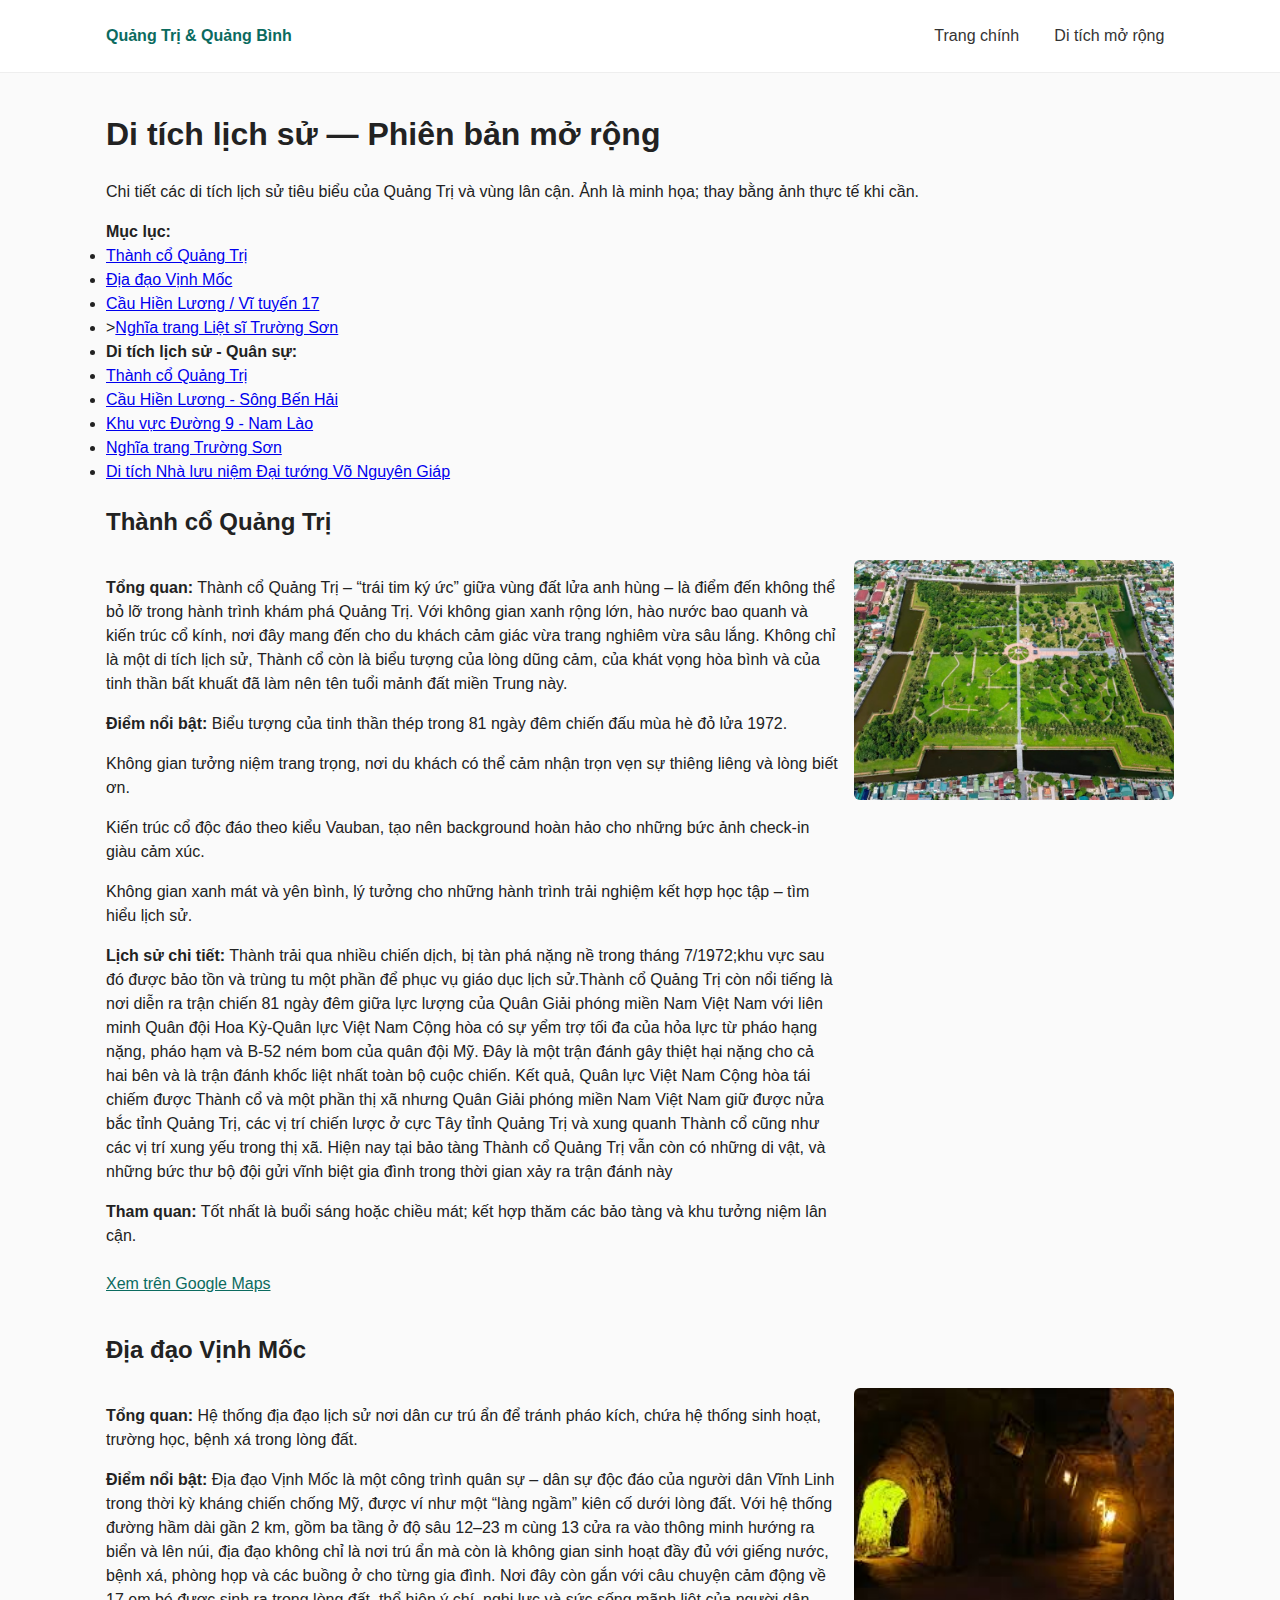
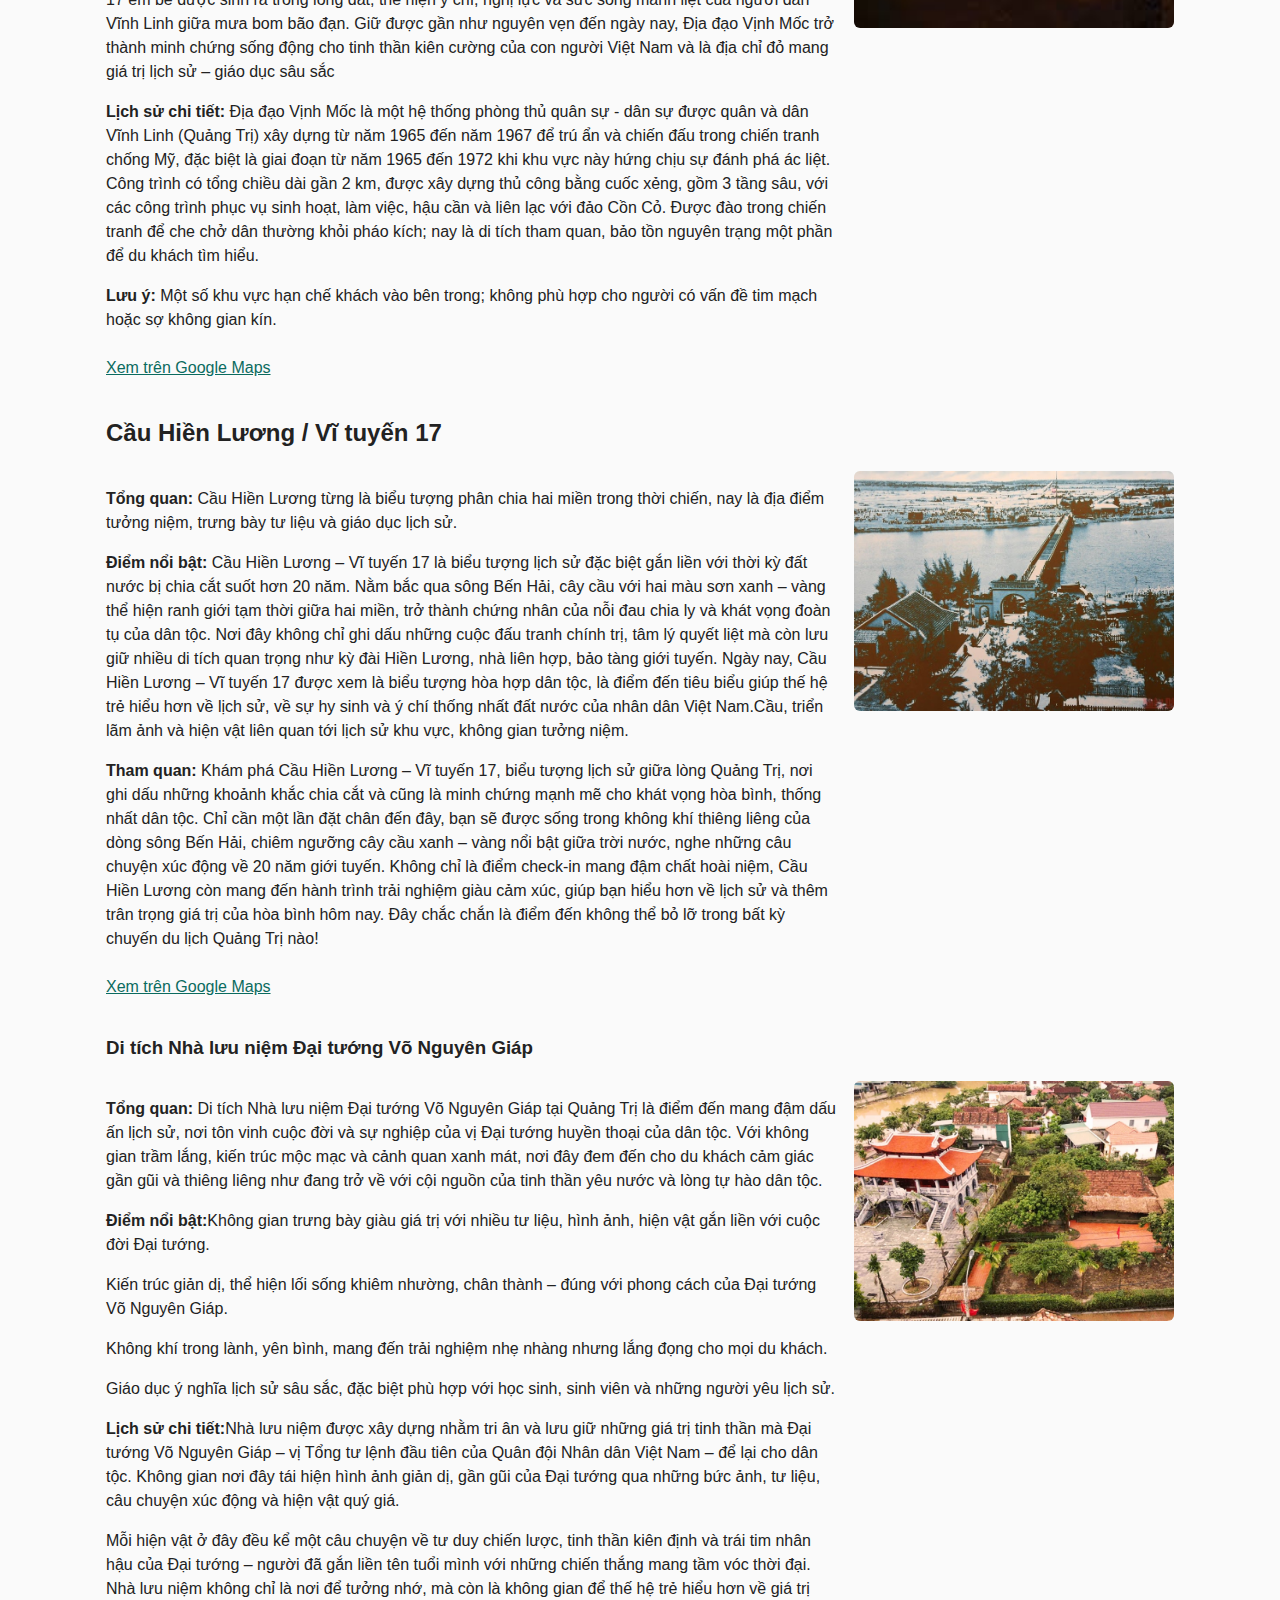
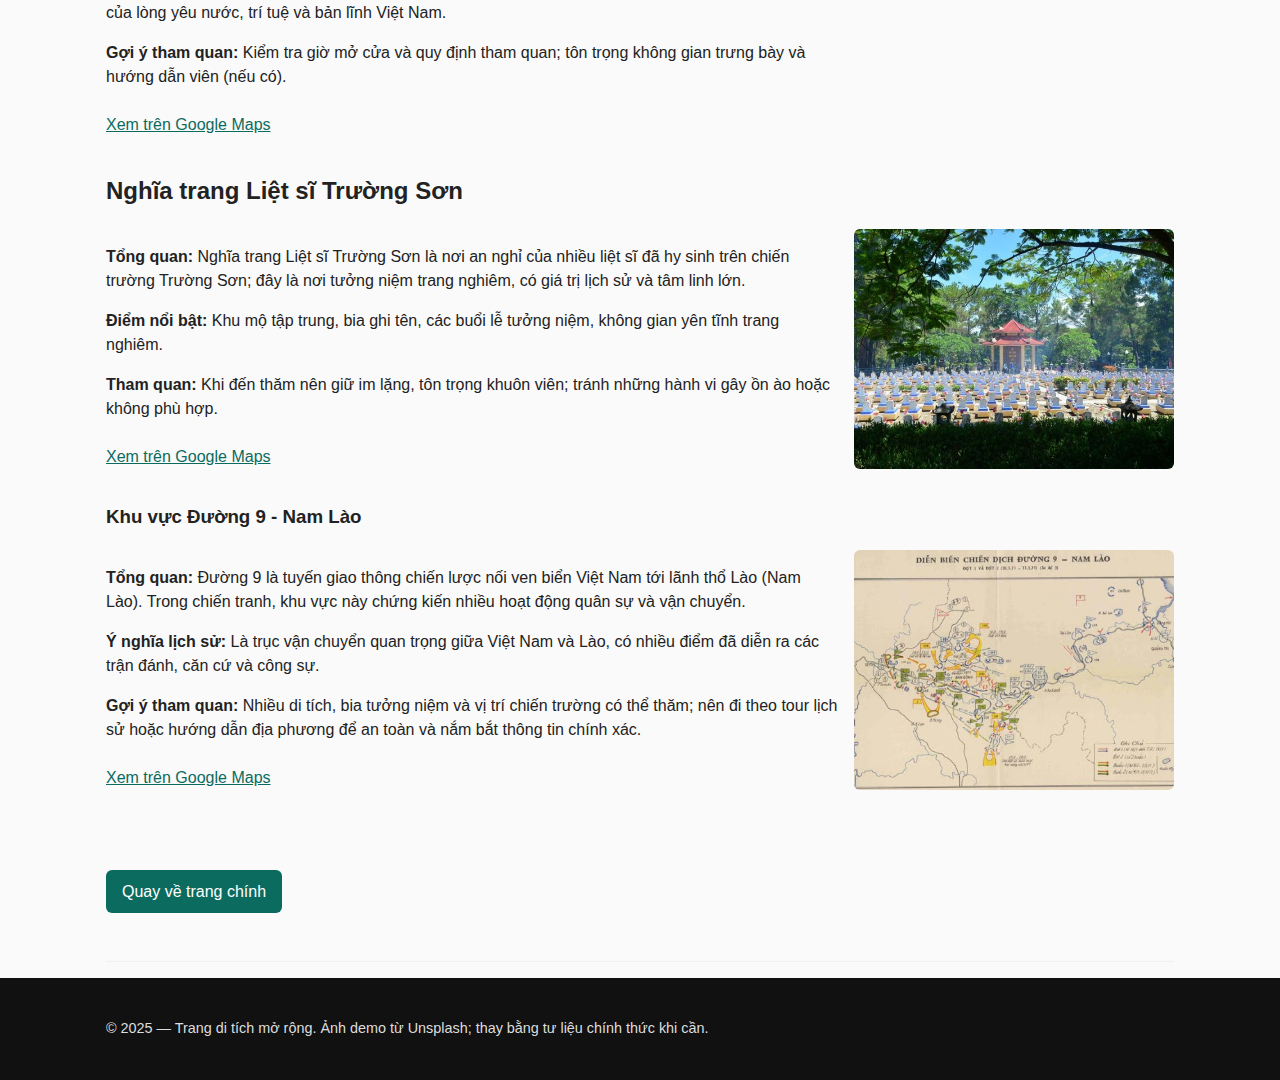
<file: heritage-expanded.html>
<!doctype html>
<html lang="vi">
<head>
  <meta charset="utf-8" />
  <meta name="viewport" content="width=device-width, initial-scale=1" />
  <title>Di tích mở rộng — Quảng Trị</title>
  <link rel="stylesheet" href="css/style.css">
  <style>
    .landmark-meta{display:grid;grid-template-columns:1fr 320px;gap:1rem;margin-bottom:1rem}
    @media(max-width:800px){.landmark-meta{grid-template-columns:1fr}}
    .landmark-img{width:100%;height:240px;object-fit:cover;border-radius:6px}
    .map-link{display:inline-block;margin-top:.5rem;color:var(--accent)}
  </style>
</head>
<body>
  <header class="site-header">
    <div class="container">
      <a class="logo" href="index.html">Quảng Trị & Quảng Bình</a>
      <nav class="main-nav">
        <a href="index.html">Trang chính</a>
        <a href="#top">Di tích mở rộng</a>
      </nav>
    </div>
  </header>

  <main class="container" id="top">
    <h1>Di tích lịch sử — Phiên bản mở rộng</h1>
    <p>Chi tiết các di tích lịch sử tiêu biểu của Quảng Trị và vùng lân cận. Ảnh là minh họa; thay bằng ảnh thực tế khi cần.</p>

    <nav class="toc" style="margin-bottom:1rem">
      <strong>Mục lục:</strong>
       <li><a href="#thanh-co">Thành cổ Quảng Trị</a>
       <li><a href="#vinh-moc">Địa đạo Vịnh Mốc</a>
      <li><a href="#hien-luong">Cầu Hiền Lương / Vĩ tuyến 17</a>
       <li>><a href="#truong-son">Nghĩa trang Liệt sĩ Trường Sơn</a>
       <li><strong>Di tích lịch sử - Quân sự:</strong>
        <li><a href="#thanh-co">Thành cổ Quảng Trị</a>
        <li><a href="#hien-luong">Cầu Hiền Lương - Sông Bến Hải</a> 
        <li><a href="#duong-9">Khu vực Đường 9 - Nam Lào</a> 
        <li><a href="#truong-son">Nghĩa trang Trường Sơn</a> 
        <li><a href="#nha-luu-niem-giap">Di tích Nhà lưu niệm Đại tướng Võ Nguyên Giáp</a>
    </nav>
    
    <section id="thanh-co" class="landmark-section">
      <h2>Thành cổ Quảng Trị</h2>
      <div class="landmark-meta">
        <div>
          <p><strong>Tổng quan:</strong> Thành cổ Quảng Trị – “trái tim ký ức” giữa vùng đất lửa anh hùng – là điểm đến không thể bỏ lỡ trong hành trình khám phá Quảng Trị. Với không gian xanh rộng lớn, hào nước bao quanh và kiến trúc cổ kính, nơi đây mang đến cho du khách cảm giác vừa trang nghiêm vừa sâu lắng. Không chỉ là một di tích lịch sử, Thành cổ còn là biểu tượng của lòng dũng cảm, của khát vọng hòa bình và của tinh thần bất khuất đã làm nên tên tuổi mảnh đất miền Trung này.</p>
          <p><strong>Điểm nổi bật:</strong> Biểu tượng của tinh thần thép trong 81 ngày đêm chiến đấu mùa hè đỏ lửa 1972.</p>
Không gian tưởng niệm trang trọng, nơi du khách có thể cảm nhận trọn vẹn sự thiêng liêng và lòng biết ơn.</p>
Kiến trúc cổ độc đáo theo kiểu Vauban, tạo nên background hoàn hảo cho những bức ảnh check-in giàu cảm xúc.</p>
Không gian xanh mát và yên bình, lý tưởng cho những hành trình trải nghiệm kết hợp học tập – tìm hiểu lịch sử.</p>
          <p><strong>Lịch sử chi tiết:</strong> Thành trải qua nhiều chiến dịch, bị tàn phá nặng nề trong tháng 7/1972;khu vực sau đó được bảo tồn và trùng tu một phần để phục vụ giáo dục lịch sử.Thành cổ Quảng Trị còn nổi tiếng là nơi diễn ra trận chiến 81 ngày đêm giữa lực lượng của Quân Giải phóng miền Nam Việt Nam với liên minh Quân đội Hoa Kỳ-Quân lực Việt Nam Cộng hòa có sự yểm trợ tối đa của hỏa lực từ pháo hạng nặng, pháo hạm và B-52 ném bom của quân đội Mỹ. Đây là một trận đánh gây thiệt hại nặng cho cả hai bên và là trận đánh khốc liệt nhất toàn bộ cuộc chiến. Kết quả, Quân lực Việt Nam Cộng hòa tái chiếm được Thành cổ và một phần thị xã nhưng Quân Giải phóng miền Nam Việt Nam giữ được nửa bắc tỉnh Quảng Trị, các vị trí chiến lược ở cực Tây tỉnh Quảng Trị và xung quanh Thành cổ cũng như các vị trí xung yếu trong thị xã. Hiện nay tại bảo tàng Thành cổ Quảng Trị vẫn còn có những di vật, và những bức thư bộ đội gửi vĩnh biệt gia đình trong thời gian xảy ra trận đánh này</p>
          <p><strong>Tham quan:</strong> Tốt nhất là buổi sáng hoặc chiều mát; kết hợp thăm các bảo tàng và khu tưởng niệm lân cận.</p>
          <p><a class="map-link" href="https://www.google.com/maps/search/?api=1&query=Thành+cổ+Quảng+Trị" target="_blank" rel="noopener">Xem trên Google Maps</a></p>
        </div>
        <div>
          <img class="landmark-img" src="thanhqt.jpg" alt="Thành cổ Quảng Trị">
        </div>
      </div>
    </section>

    <section id="vinh-moc" class="landmark-section">
      <h2>Địa đạo Vịnh Mốc</h2>
      <div class="landmark-meta">
        <div>
          <p><strong>Tổng quan:</strong> Hệ thống địa đạo lịch sử nơi dân cư trú ẩn để tránh pháo kích, chứa hệ thống sinh hoạt, trường học, bệnh xá trong lòng đất.</p>
          <p><strong>Điểm nổi bật:</strong> Địa đạo Vịnh Mốc là một công trình quân sự – dân sự độc đáo của người dân Vĩnh Linh trong thời kỳ kháng chiến chống Mỹ, được ví như một “làng ngầm” kiên cố dưới lòng đất. Với hệ thống đường hầm dài gần 2 km, gồm ba tầng ở độ sâu 12–23 m cùng 13 cửa ra vào thông minh hướng ra biển và lên núi, địa đạo không chỉ là nơi trú ẩn mà còn là không gian sinh hoạt đầy đủ với giếng nước, bệnh xá, phòng họp và các buồng ở cho từng gia đình. Nơi đây còn gắn với câu chuyện cảm động về 17 em bé được sinh ra trong lòng đất, thể hiện ý chí, nghị lực và sức sống mãnh liệt của người dân Vĩnh Linh giữa mưa bom bão đạn. Giữ được gần như nguyên vẹn đến ngày nay, Địa đạo Vịnh Mốc trở thành minh chứng sống động cho tinh thần kiên cường của con người Việt Nam và là địa chỉ đỏ mang giá trị lịch sử – giáo dục sâu sắc</p>
          <p><strong>Lịch sử chi tiết:</strong> Địa đạo Vịnh Mốc là một hệ thống phòng thủ quân sự - dân sự được quân và dân Vĩnh Linh (Quảng Trị) xây dựng từ năm 1965 đến năm 1967 để trú ẩn và chiến đấu trong chiến tranh chống Mỹ, đặc biệt là giai đoạn từ năm 1965 đến 1972 khi khu vực này hứng chịu sự đánh phá ác liệt. Công trình có tổng chiều dài gần 2 km, được xây dựng thủ công bằng cuốc xẻng, gồm 3 tầng sâu, với các công trình phục vụ sinh hoạt, làm việc, hậu cần và liên lạc với đảo Cồn Cỏ.  Được đào trong chiến tranh để che chở dân thường khỏi pháo kích; nay là di tích tham quan, bảo tồn nguyên trạng một phần để du khách tìm hiểu.</p>
          <p><strong>Lưu ý:</strong> Một số khu vực hạn chế khách vào bên trong; không phù hợp cho người có vấn đề tim mạch hoặc sợ không gian kín.</p>
          <p><a class="map-link" href="https://www.google.com/maps/search/?api=1&query=Vịnh+Mốc" target="_blank" rel="noopener">Xem trên Google Maps</a></p>
        </div>
        <div>
          <img class="landmark-img" src="vinhmo2.jpg" alt="Địa đạo Vịnh Mốc">
        </div>
      </div>
    </section>

    <section id="hien-luong" class="landmark-section">
      <h2>Cầu Hiền Lương / Vĩ tuyến 17</h2>
      <div class="landmark-meta">
        <div>
          <p><strong>Tổng quan:</strong> Cầu Hiền Lương từng là biểu tượng phân chia hai miền trong thời chiến, nay là địa điểm tưởng niệm, trưng bày tư liệu và giáo dục lịch sử.</p>
          <p><strong>Điểm nổi bật:</strong> Cầu Hiền Lương – Vĩ tuyến 17 là biểu tượng lịch sử đặc biệt gắn liền với thời kỳ đất nước bị chia cắt suốt hơn 20 năm. Nằm bắc qua sông Bến Hải, cây cầu với hai màu sơn xanh – vàng thể hiện ranh giới tạm thời giữa hai miền, trở thành chứng nhân của nỗi đau chia ly và khát vọng đoàn tụ của dân tộc. Nơi đây không chỉ ghi dấu những cuộc đấu tranh chính trị, tâm lý quyết liệt mà còn lưu giữ nhiều di tích quan trọng như kỳ đài Hiền Lương, nhà liên hợp, bảo tàng giới tuyến. Ngày nay, Cầu Hiền Lương – Vĩ tuyến 17 được xem là biểu tượng hòa hợp dân tộc, là điểm đến tiêu biểu giúp thế hệ trẻ hiểu hơn về lịch sử, về sự hy sinh và ý chí thống nhất đất nước của nhân dân Việt Nam.Cầu, triển lãm ảnh và hiện vật liên quan tới lịch sử khu vực, không gian tưởng niệm.</p>
          <p><strong>Tham quan:</strong> Khám phá Cầu Hiền Lương – Vĩ tuyến 17, biểu tượng lịch sử giữa lòng Quảng Trị, nơi ghi dấu những khoảnh khắc chia cắt và cũng là minh chứng mạnh mẽ cho khát vọng hòa bình, thống nhất dân tộc. Chỉ cần một lần đặt chân đến đây, bạn sẽ được sống trong không khí thiêng liêng của dòng sông Bến Hải, chiêm ngưỡng cây cầu xanh – vàng nổi bật giữa trời nước, nghe những câu chuyện xúc động về 20 năm giới tuyến. Không chỉ là điểm check-in mang đậm chất hoài niệm, Cầu Hiền Lương còn mang đến hành trình trải nghiệm giàu cảm xúc, giúp bạn hiểu hơn về lịch sử và thêm trân trọng giá trị của hòa bình hôm nay. Đây chắc chắn là điểm đến không thể bỏ lỡ trong bất kỳ chuyến du lịch Quảng Trị nào!</p>
          <p><a class="map-link" href="https://www.google.com/maps/search/?api=1&query=Cầu+Hiền+Lương" target="_blank" rel="noopener">Xem trên Google Maps</a></p>
        </div>
        <div>
          <img class="landmark-img" src="cauhl2.jpg" alt="Cầu Hiền Lương">
        </div>
      </div>
    </section>

    <article id="nha-luu-niem-giap" class="landmark-section">
        <h3>Di tích Nhà lưu niệm Đại tướng Võ Nguyên Giáp</h3>
        <div class="landmark-meta">
          <div>
            <p><strong>Tổng quan:</strong> Di tích Nhà lưu niệm Đại tướng Võ Nguyên Giáp tại Quảng Trị là điểm đến mang đậm dấu ấn lịch sử, nơi tôn vinh cuộc đời và sự nghiệp của vị Đại tướng huyền thoại của dân tộc. Với không gian trầm lắng, kiến trúc mộc mạc và cảnh quan xanh mát, nơi đây đem đến cho du khách cảm giác gần gũi và thiêng liêng như đang trở về với cội nguồn của tinh thần yêu nước và lòng tự hào dân tộc.</p>
            <p><strong>Điểm nổi bật:</strong>Không gian trưng bày giàu giá trị với nhiều tư liệu, hình ảnh, hiện vật gắn liền với cuộc đời Đại tướng.</p>
              Kiến trúc giản dị, thể hiện lối sống khiêm nhường, chân thành – đúng với phong cách của Đại tướng Võ Nguyên Giáp.</p>
              Không khí trong lành, yên bình, mang đến trải nghiệm nhẹ nhàng nhưng lắng đọng cho mọi du khách.</p>
              Giáo dục ý nghĩa lịch sử sâu sắc, đặc biệt phù hợp với học sinh, sinh viên và những người yêu lịch sử.</p>
            <p><strong>Lịch sử chi tiết:</strong>Nhà lưu niệm được xây dựng nhằm tri ân và lưu giữ những giá trị tinh thần mà Đại tướng Võ Nguyên Giáp – vị Tổng tư lệnh đầu tiên của Quân đội Nhân dân Việt Nam – để lại cho dân tộc. Không gian nơi đây tái hiện hình ảnh giản dị, gần gũi của Đại tướng qua những bức ảnh, tư liệu, câu chuyện xúc động và hiện vật quý giá.</p>
            Mỗi hiện vật ở đây đều kể một câu chuyện về tư duy chiến lược, tinh thần kiên định và trái tim nhân hậu của Đại tướng – người đã gắn liền tên tuổi mình với những chiến thắng mang tầm vóc thời đại. Nhà lưu niệm không chỉ là nơi để tưởng nhớ, mà còn là không gian để thế hệ trẻ hiểu hơn về giá trị của lòng yêu nước, trí tuệ và bản lĩnh Việt Nam.</p>
            <p><strong>Gợi ý tham quan:</strong> Kiểm tra giờ mở cửa và quy định tham quan; tôn trọng không gian trưng bày và hướng dẫn viên (nếu có).</p>
            <p><a class="map-link" href="https://www.google.com/maps/search/?api=1&query=Nhà+lưu+niệm+Võ+Nguyên+Giáp" target="_blank" rel="noopener">Xem trên Google Maps</a></p>
          </div>
          <div>
            <img class="landmark-img" src="ditich.jpg" alt="Nhà lưu niệm Võ Nguyên Giáp">
          </div>
        </div>
      </article>
    </section>

    <section id="truong-son" class="landmark-section">
      <h2>Nghĩa trang Liệt sĩ Trường Sơn</h2>
      <div class="landmark-meta">
        <div>
          <p><strong>Tổng quan:</strong> Nghĩa trang Liệt sĩ Trường Sơn là nơi an nghỉ của nhiều liệt sĩ đã hy sinh trên chiến trường Trường Sơn; đây là nơi tưởng niệm trang nghiêm, có giá trị lịch sử và tâm linh lớn.</p>
          <p><strong>Điểm nổi bật:</strong> Khu mộ tập trung, bia ghi tên, các buổi lễ tưởng niệm, không gian yên tĩnh trang nghiêm.</p>
          <p><strong>Tham quan:</strong> Khi đến thăm nên giữ im lặng, tôn trọng khuôn viên; tránh những hành vi gây ồn ào hoặc không phù hợp.</p>
          <p><a class="map-link" href="https://www.google.com/maps/search/?api=1&query=Nghĩa+trang+Liệt+sĩ+Trường+Sơn" target="_blank" rel="noopener">Xem trên Google Maps</a></p>
        </div>
        <div>
          <img class="landmark-img" src="nt.jpg" alt="Nghĩa trang Liệt sĩ">
        </div>
      </div>
    </section>

    

      <article id="duong-9" class="landmark-section">
        <h3>Khu vực Đường 9 - Nam Lào</h3>
        <div class="landmark-meta">
          <div>
            <p><strong>Tổng quan:</strong> Đường 9 là tuyến giao thông chiến lược nối ven biển Việt Nam tới lãnh thổ Lào (Nam Lào). Trong chiến tranh, khu vực này chứng kiến nhiều hoạt động quân sự và vận chuyển.</p>
            <p><strong>Ý nghĩa lịch sử:</strong> Là trục vận chuyển quan trọng giữa Việt Nam và Lào, có nhiều điểm đã diễn ra các trận đánh, căn cứ và công sự.</p>
            <p><strong>Gợi ý tham quan:</strong> Nhiều di tích, bia tưởng niệm và vị trí chiến trường có thể thăm; nên đi theo tour lịch sử hoặc hướng dẫn địa phương để an toàn và nắm bắt thông tin chính xác.</p>
            <p><a class="map-link" href="https://www.google.com/maps/search/?api=1&query=Đường+9+Laos" target="_blank" rel="noopener">Xem trên Google Maps</a></p>
          </div>
          <div>
            <img class="landmark-img" src="chiendich.jpg" alt="Đường 9 - Nam Lào">
          </div>
        </div>
      </article>

      

    <section class="section">
      <p><a href="index.html" class="btn">Quay về trang chính</a></p>
    </section>
  </main>

  <footer class="site-footer">
    <div class="container">
      <p>© 2025 — Trang di tích mở rộng. Ảnh demo từ Unsplash; thay bằng tư liệu chính thức khi cần.</p>
    </div>
  </footer>

  <script src="js/script.js"></script>
</body>
</html>
</file>
<file: css/style.css>
/* Basic responsive styles for Quảng Trị & Quảng Bình demo site */
:root{
  --accent:#0b6b5f;
  --muted:#666;
  --max-width:1100px;
}
/* Hero Slider – Responsive */
.hero-slider {
    position: relative;
    width: 100%;
    height: 60vh;
    overflow: hidden;
}

.slider {
    height: 100%;
    position: relative;
}

.slide {
    width: 100%;
    height: 100%;
    background-size: cover;
    background-position: center;
    background-repeat: no-repeat;
    position: absolute;
    top: 0;
    left: 0;
    opacity: 0;
    transition: opacity .7s ease-in-out;
}

.slide.active {
    opacity: 1;
    z-index: 1;
}

/* Caption */
.slide-caption {
    position: absolute;
    bottom: 15%;
    left: 0;
    width: 100%;
    text-align: left;
    color: white;
}

.slide-caption .container {
    max-width: 1200px;
    margin: auto;
    padding: 0 20px;
}

.slide-caption h1,
.slide-caption h2,
.slide-caption p {
    text-shadow: 0 3px 10px rgba(0,0,0,.6);
}

/* Buttons left/right */
.slider-prev,
.slider-next {
    position: absolute;
    top: 50%;
    transform: translateY(-50%);
    font-size: 50px;
    background: rgba(0,0,0,.3);
    border: none;
    color: white;
    cursor: pointer;
    padding: 10px 20px;
    z-index: 10;
    transition: background .3s;
}

.slider-prev:hover,
.slider-next:hover {
    background: rgba(0,0,0,.6);
}

.slider-prev {
    left: 10px;
}

.slider-next {
    right: 10px;
}

/* Dots */
.slider-dots {
    position: absolute;
    bottom: 20px;
    left: 0;
    width: 100%;
    display: flex;
    gap: 8px;
    justify-content: center;
    z-index: 10;
}

.slider-dots button {
    width: 12px;
    height: 12px;
    border-radius: 50%;
    background: rgba(255,255,255,.5);
    border: none;
    cursor: pointer;
}

.slider-dots button.active {
    background: white;
}


/* Visually hidden helper for accessibility */
.visually-hidden{position:absolute!important;height:1px;width:1px;overflow:hidden;clip:rect(1px,1px,1px,1px);white-space:nowrap;border:0;padding:0;margin:-1px}
*{box-sizing:border-box}
body{font-family:Segoe UI, Roboto, Arial, sans-serif;line-height:1.5;color:#222;margin:0;background:#fafafa}
.container{max-width:var(--max-width);margin:0 auto;padding:1rem}
.site-header{background:#fff;border-bottom:1px solid #eee;position:sticky;top:0;z-index:30}
.site-header .container{display:flex;align-items:center;gap:1rem}
.logo{font-weight:700;color:var(--accent);text-decoration:none}
.nav-toggle{display:none;background:none;border:0;font-size:1.5rem}
.main-nav{margin-left:auto;display:flex;gap:1rem}
.main-nav a{text-decoration:none;color:#333;padding:.5rem .6rem;border-radius:6px}
.main-nav a:hover{background:#f1f1f1}

.hero{height:50vh;background-size:cover;background-position:center;display:flex;align-items:center;color:#fff}
.hero-overlay{background:linear-gradient(to bottom, rgba(0,0,0,0.35), rgba(0,0,0,0.45));width:100%;padding:3rem 0}
.hero h1{font-size:2rem;margin:.2rem 0}
.btn{display:inline-block;background:var(--accent);color:#fff;padding:.6rem 1rem;border-radius:6px;text-decoration:none}

/* Slider styles (hero replacement) */
.hero-slider{position:relative;overflow:hidden}
.slider{display:block;position:relative;height:54vh}
.slide{position:absolute;inset:0;background-size:cover;background-position:center;opacity:0;transition:opacity .8s ease;will-change:opacity}
.slide.active{opacity:1;z-index:1}
.slide-caption{background:linear-gradient(to bottom, rgba(0,0,0,0.35), rgba(0,0,0,0.45));color:#fff;padding:2.5rem 0;height:100%;display:flex;align-items:center}
.slide-caption h1,.slide-caption h2{color:#fff;margin:0 0 .5rem}
.slider-prev,.slider-next{position:absolute;top:50%;transform:translateY(-50%);background:rgba(0,0,0,0.35);border:0;color:#fff;font-size:2rem;width:44px;height:44px;border-radius:6px;cursor:pointer}
.slider-prev{left:1rem}
.slider-next{right:1rem}
.slider-dots{position:absolute;left:50%;transform:translateX(-50%);bottom:12px;display:flex;gap:.5rem}
.slider-dots button{width:10px;height:10px;border-radius:50%;border:0;background:rgba(255,255,255,0.5);cursor:pointer}
.slider-dots button.active{background:#fff}


.section{padding:2rem 0;border-bottom:1px solid #f0f0f0}
.cards{display:grid;grid-template-columns:repeat(auto-fit,minmax(220px,1fr));gap:1rem}
.card{background:#fff;border-radius:8px;overflow:hidden;box-shadow:0 1px 4px rgba(0,0,0,0.06)}
.card img{width:100%;height:160px;object-fit:cover;display:block}
.card h3{margin:.6rem .8rem 0}
.card p{margin:.4rem .8rem 1rem;color:var(--muted);font-size:.95rem}

.gallery{display:grid;grid-template-columns:repeat(auto-fit,minmax(140px,1fr));gap:.5rem}
.gallery-item{width:100%;display:block;cursor:pointer;border-radius:6px;object-fit:cover;height:120px}

.modal{position:fixed;inset:0;display:none;align-items:center;justify-content:center;background:rgba(0,0,0,0.8);z-index:60}
.modal img{max-width:90%;max-height:80%;border-radius:6px}
.modal-close{position:absolute;top:1rem;right:1rem;background:transparent;border:0;color:#fff;font-size:1.6rem}

.video-wrap{position:relative;padding-bottom:56.25%;height:0;overflow:hidden}
.video-wrap iframe{position:absolute;left:0;top:0;width:100%;height:100%}

.site-footer{background:#111;color:#ddd;padding:1.5rem 0}
.site-footer p{margin:0;font-size:.9rem}

@media(max-width:800px){
  .main-nav{position:fixed;right:0;top:60px;background:#fff;flex-direction:column;padding:1rem;border-left:1px solid #eee;transform:translateX(110%);transition:transform .22s ease;box-shadow:-4px 8px 30px rgba(0,0,0,0.06)}
  .main-nav.open{transform:translateX(0)}
  .nav-toggle{display:block;margin-left:auto}
}

/* Responsive slideshow for tablets */
@media(max-width:900px){
  .hero-slider{height:50vh}
  .slider-caption h1{font-size:1.5rem}
  .slider-caption h2{font-size:1.2rem}
  .slider-caption p{font-size:0.9rem}
  .slider-prev,.slider-next{width:40px;height:40px;font-size:1.5rem;padding:0}
}
/* Container chính với tỉ lệ điện thoại */
        .phone-container {
            width: 100%;
            max-width: 100vw;
            height: 100vh;
            position: relative;
            overflow: hidden;
        }

/* Responsive slideshow for phones */
@media(max-width:600px){
  .hero-slider{height:40vh}
  .slide-caption{bottom:10%;padding:1rem 0}
  .slide-caption .container{padding:0 15px}
  .slide-caption h1{font-size:1.2rem;margin:0 0 0.3rem}
  .slide-caption h2{font-size:1rem}
  .slide-caption p{font-size:0.8rem;margin:0.3rem 0}
  .slide-caption .btn{padding:0.4rem 0.8rem;font-size:0.85rem}
  .slider-prev,.slider-next{width:36px;height:36px;font-size:1.2rem;padding:0}
  .slider-prev{left:0.5rem}
  .slider-next{right:0.5rem}
  .slider-dots{bottom:8px;gap:0.3rem}
  .slider-dots button{width:7px;height:7px}
}

/* Extra small phones */
@media(max-width:380px){
  .hero-slider{height:35vh}
  .slide-caption h1{font-size:1rem}
  .slide-caption h2{font-size:0.9rem}
  .slide-caption p{font-size:0.75rem}
  .slider-prev,.slider-next{width:32px;height:32px;font-size:1rem}
}

@media(max-width:480px){.hero{height:38vh}.hero h1{font-size:1.2rem}}

/* Landmark modal styles */
.landmark-modal{position:fixed;inset:0;display:none;align-items:center;justify-content:center;background:rgba(0,0,0,0.6);z-index:80;padding:1rem}
.landmark-modal-content{background:#fff;border-radius:8px;max-width:900px;width:100%;max-height:90vh;overflow:auto;padding:1rem 1.25rem;box-shadow:0 10px 30px rgba(0,0,0,0.25);position:relative}
.landmark-modal img{width:100%;height:300px;object-fit:cover;border-radius:6px}
.landmark-modal h3{margin:1rem 0 .5rem}
.landmark-modal p{color:var(--muted)}
.landmark-modal-close{position:absolute;top:.6rem;right:.6rem;background:transparent;border:0;font-size:1.25rem}

.card{position:relative}
.card .view-detail{display:inline-block;margin:0.6rem 0 1rem;padding:.45rem .7rem;background:var(--accent);color:#fff;border:0;border-radius:6px;cursor:pointer}
.card .summary{color:var(--muted)}
.card .full{color:var(--muted)}

/* Portrait 9:16 phones - preserve tall 9:16 ratio and cap height */
@media (orientation: portrait) and (max-width:420px), (max-aspect-ratio: 9/16) {
    .hero-slider {
        height: calc(100vw * 16 / 9);
        max-height: 90vh;
    }
    .slider { height: 100%; }
    .slide { background-position: center top; }
    .slide-caption { bottom: 6%; padding: .75rem 0; }
    .slide-caption .container { padding: 0 12px; }
    .slide-caption h1 { font-size: 1.05rem; }
    .slide-caption h2 { font-size: .95rem; }
    .slide-caption p { font-size: .78rem; }
    .slide-caption .btn { padding: .35rem .7rem; font-size: .82rem }
    .slider-prev, .slider-next { width:32px; height:32px; font-size:1rem }
    .slider-dots button { width:6px; height:6px }
}

/* Landscape screens - reduce hero height for wide viewports */
@media (orientation: landscape) {
    .hero-slider { height: 45vh }
    .slider { height: 100%; }
    .slide-caption { bottom: 10%; padding: 1.2rem 0; align-items: flex-end }
    .slide-caption h1 { font-size: 1.35rem }
    .slide-caption h2 { font-size: 1rem }
    .slide-caption p { font-size: .95rem }
    .slider-dots { bottom: 10px }
}

/* Landscape on smaller devices (rotated phones/tablets) */
@media (orientation: landscape) and (max-width:900px) {
    .hero-slider { height: 50vh }
    .slide-caption { bottom: 8%; padding: .8rem 0 }
    .slide-caption .container { padding: 0 12px }
}
</file>
